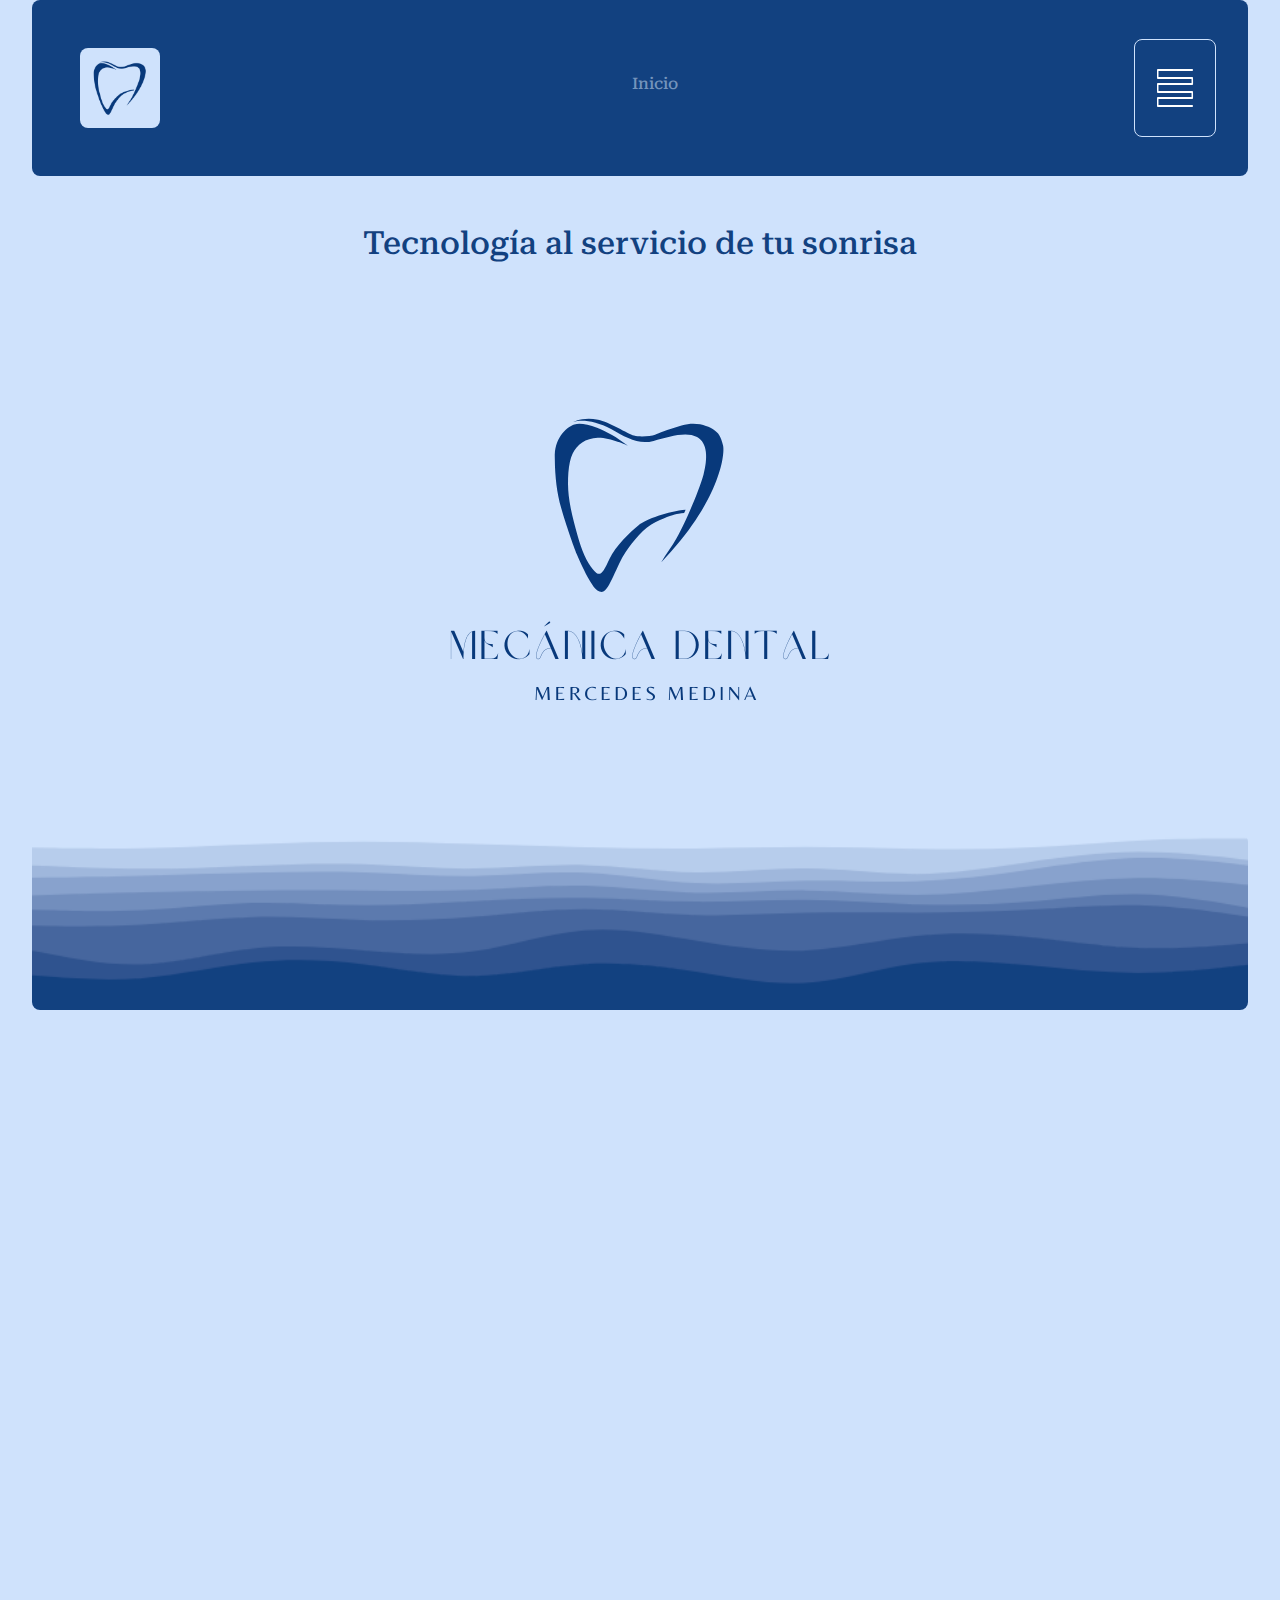
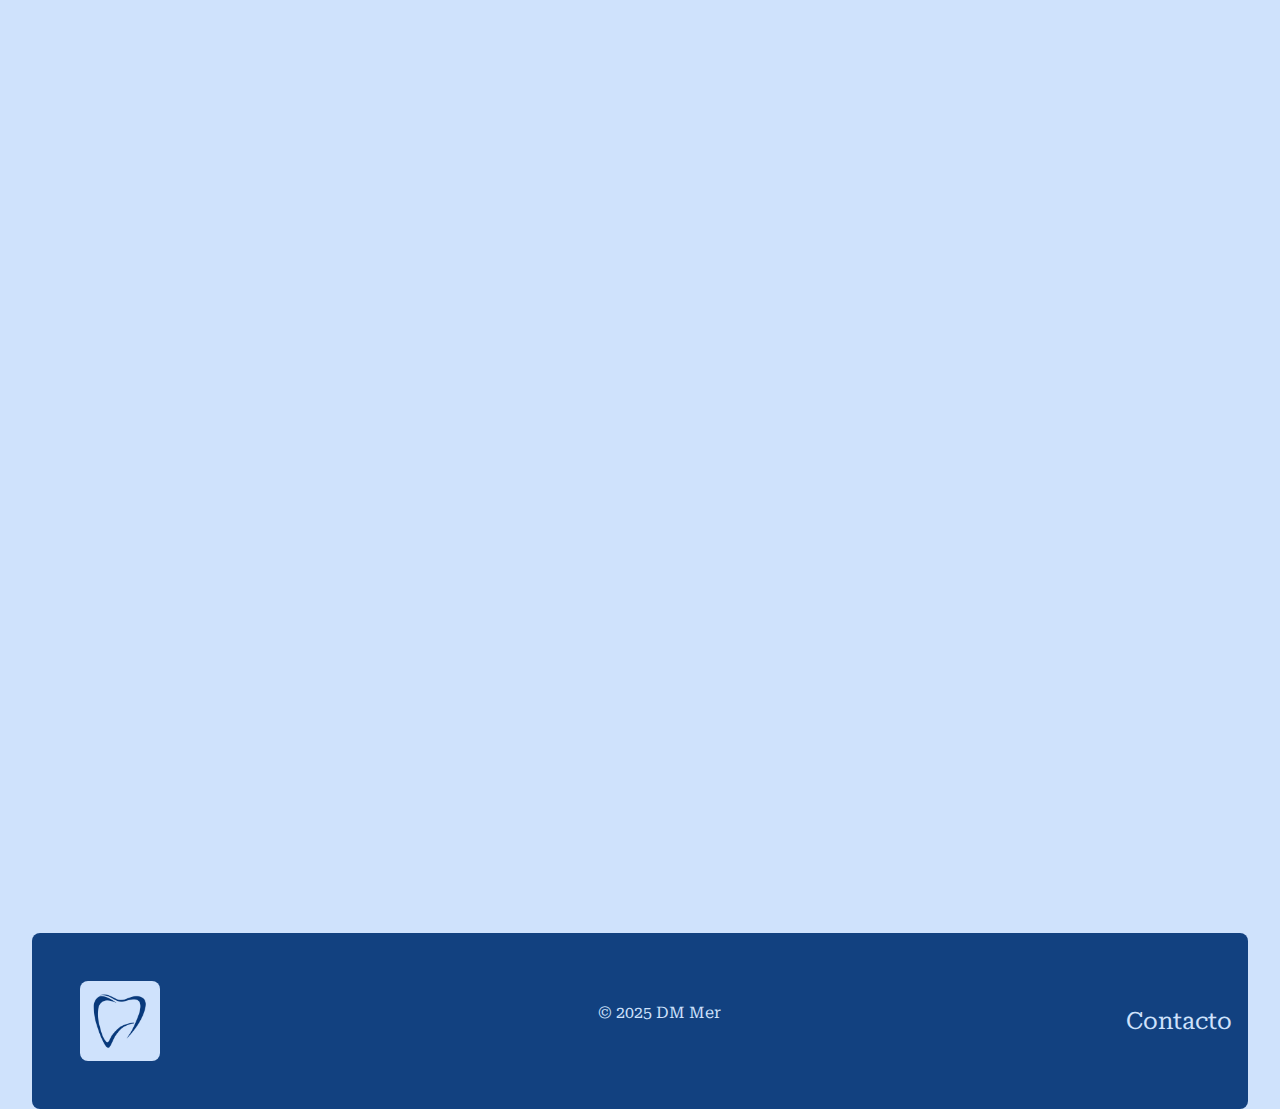
<file: index.html>
<!DOCTYPE html>
<html lang="en">
<head>
    <meta charset="UTF-8">
    <meta name="viewport" content="width=device-width, initial-scale=1.0">
    <!--AOS-->
    <link href="https://unpkg.com/aos@2.3.1/dist/aos.css" rel="stylesheet">
    <!--BOOTRSTRAP CSS-->
    <link href="https://cdn.jsdelivr.net/npm/bootstrap@5.3.3/dist/css/bootstrap.min.css" rel="stylesheet" integrity="sha384-QWTKZyjpPEjISv5WaRU9OFeRpok6YctnYmDr5pNlyT2bRjXh0JMhjY6hW+ALEwIH" crossorigin="anonymous">
    <!--CSS-->
    <link rel="stylesheet" href="./styles/styles.css">
    <title>MD Mercedes Medina</title>
</head>
<body>
    <header>
        <nav class="navbar">
            <figure class = "logo-container">
                <a href="./index.html">
                    <img src="./assets/iconos/logo.png" alt="logo" class="logo">
                </a>
            </figure>
            <h5>Inicio</h5>
            <div class="dropdown">
                <button class="btn-menu btn-secondary" type="button" data-bs-toggle="dropdown" aria-expanded="false">
                    <img class="menu-icon" src="./assets/iconos/icono-menu.png" alt="menu">
                </button>
                <ul class="dropdown-menu">
                    <li><a class="dropdown-item" href="./index.html">Inicio</a></li>
                    <li><a class="dropdown-item" href="./pages/about.html">Sobre Mí</a></li>
                    <li><a class="dropdown-item" href="./pages/services.html">Servicios</a></li>
                    <li><a class="dropdown-item" href="./pages/gallery.html">Galeria</a></li>
                    <li><a class="dropdown-item" href="./pages/contact.html">Contacto</a></li>
                </ul>
            </div>
        </nav>

    </header>
    <main class="main-container">
        <h1 class="main-title">Tecnología al servicio de tu sonrisa</h1>
        <figure class="image-container">
        <img src="./assets/imagenes/Inicio/PresentImage.png" alt="imagenInicio" class="present-image">
        </figure>
        <figure class="divisor-container">
            <img src="./assets/imagenes/Inicio/stacked-waves-haikei.png" alt="divisor" class="divisor">
        </figure>
        <figure class="image-container2">
            <img src="./assets/imagenes/Inicio/tecnica-realizando-protesis.jpg" alt="" class ="image-torno" data-aos="fade-left" data-aos-duration="1000">
            <img src="./assets/imagenes/Inicio/protesis-intrusismo.jpg" alt="" class="image-articulador" data-aos="fade-right" data-aos-duration="1000">
        </figure>
        <section class="job-container" data-aos="fade-right" data-aos-duration = "1000">
            <article class="job-1"></article>
                <p data-aos = "fade-down-right" data-aos-duration = "2000">
                    Bienvenidos a Mecánica Dental MD – Innovación y Precisión,
                    en Mecánica Dental MD, nos especializamos en el diseño y fabricación de prótesis dentales de alta calidad, combinando tecnología avanzada con un trabajo artesanal preciso. Nuestro objetivo es proporcionar soluciones estéticas y funcionales que mejoren la calidad de vida de los pacientes, siempre en estrecha colaboración con odontólogos y especialistas.
                </p>
            </article>
            <article class="service-container" data-aos="fade-left" data-aos-duration="2000">
                <h2><a href="./pages/services.html">Nuestros servicios</a></h2>
                <ul>
                    <li>Prótesis completa</li>
                    <li>Prótesis parcial con retenedores</li>
                    <li>Prótesis parcial flexible</li>
                    <li>Placas de relajación</li>
                    <li>Protectores bucales</li>
                    <li>Placas de bruxismo</li>
                    <li>Puentes metálicos y acrílicos</li>
                </ul>
            </article>
            <article class="job-2"></article>
                <p data-aos="fade-up-right" data-aos-duration="2000">
                    Se utilizan  cerámicas, zirconio, resinas y otros materiales que garantizan biocompatibilidad y resistencia.
                    
                    Compromiso con la excelencia
                    
                    En Mecánica Dental MD, cada trabajo es tratado con el máximo cuidado y atención al detalle. Proporcionamos  a los pacientes restauraciones que se integran de manera armónica y funcional a su sonrisa.
                    
                    Contáctanos hoy mismo para conocer más sobre nuestros servicios y cómo podemos ayudar a ofrecer lo mejor a los pacientes.</p>
            </article>
        </section>
    </main>
    <footer class="footer-container">
        <figure class = "logo-container">
            <a href="./index.html">
                <img src="./assets/iconos/logo.png" alt="logo" class="logo">
            </a>
        </figure>
            <p>© 2025 DM Mer</p>
            <a href="./pages/contact.html">Contacto</a>
    </footer>
    <!--BOOTSTRAP JS-->
    <script src="https://cdn.jsdelivr.net/npm/bootstrap@5.3.3/dist/js/bootstrap.bundle.min.js" integrity="sha384-YvpcrYf0tY3lHB60NNkmXc5s9fDVZLESaAA55NDzOxhy9GkcIdslK1eN7N6jIeHz" crossorigin="anonymous"></script>
    <!--AOS JS-->
    <script src="https://unpkg.com/aos@2.3.1/dist/aos.js"></script>
    <!--Iniciar AOS-->
    <script>
        AOS.init();
    </script>           
</body>
</html>
</file>
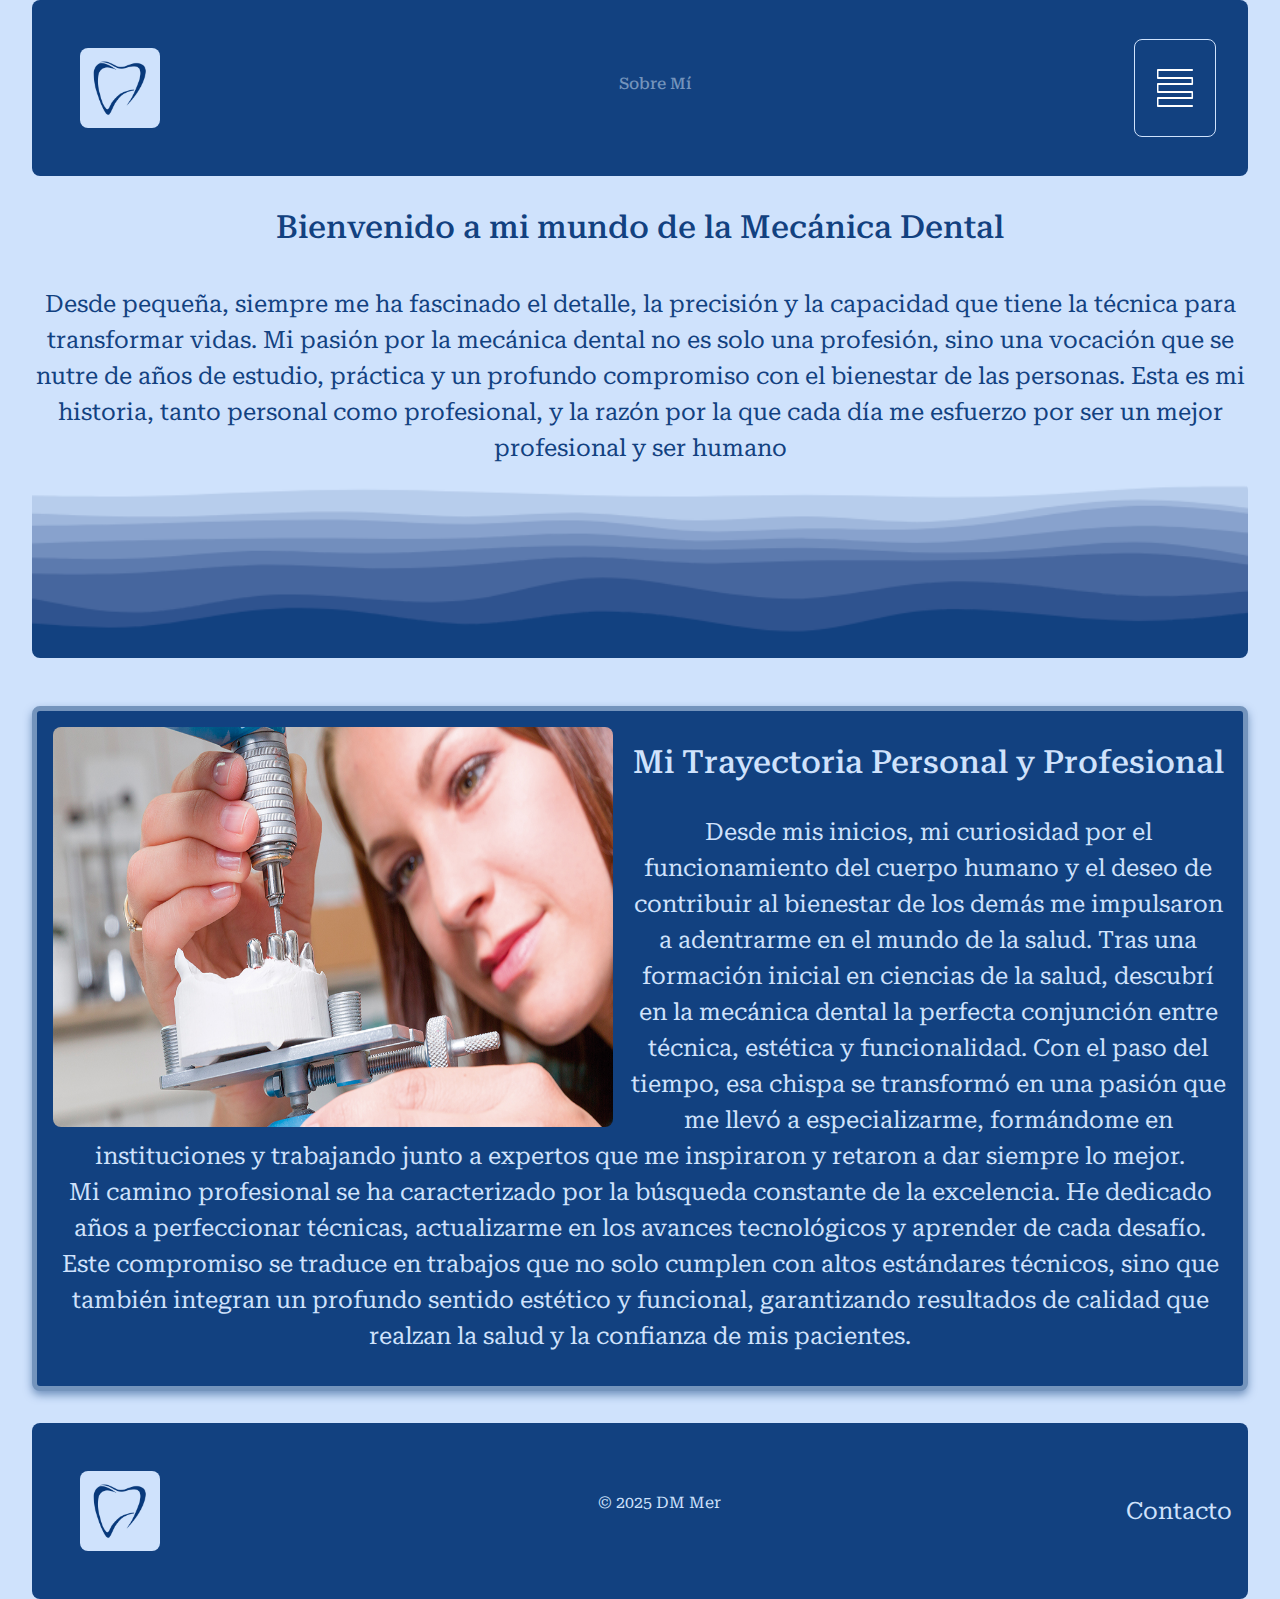
<file: pages/about.html>
<!DOCTYPE html>
<html lang="en">
<head>
    <meta charset="UTF-8">
    <meta name="viewport" content="width=device-width, initial-scale=1.0">
    <!--BOOTRSTRAP CSS-->
    <link href="https://cdn.jsdelivr.net/npm/bootstrap@5.3.3/dist/css/bootstrap.min.css" rel="stylesheet" integrity="sha384-QWTKZyjpPEjISv5WaRU9OFeRpok6YctnYmDr5pNlyT2bRjXh0JMhjY6hW+ALEwIH" crossorigin="anonymous">
    <!--CSS-->
    <link rel="stylesheet" href="../styles/styles.css">
    <title>MD Mercedes Medina</title>
</head>
<body>
    <header>
        <nav class="navbar">
            <figure class = "logo-container">
                <a href="../index.html">
                <img src="../assets/iconos/logo.png" alt="logo" class="logo">
                </a>
            </figure>
            <h5>Sobre Mí</h5>
            <div class="dropdown">
                <button class="btn-menu btn-secondary" type="button" data-bs-toggle="dropdown" aria-expanded="false">
                    <img class="menu-icon" src="../assets/iconos/icono-menu.png" alt="menu">
                </button>
                <ul class="dropdown-menu">
                    <li><a class="dropdown-item" href="../index.html">Inicio</a></li>
                    <li><a class="dropdown-item" href="../pages/about.html">Sobre Mí</a></li>
                    <li><a class="dropdown-item" href="../pages/services.html">Servicios</a></li>
                    <li><a class="dropdown-item" href="../pages/gallery.html">Galeria</a></li>
                    <li><a class="dropdown-item" href="../pages/contact.html">Contacto</a></li>
                </ul>
            </div>
        </nav>
    </header>
    <main class="main-aboutm-container">
        <h2>Bienvenido a mi mundo de la Mecánica Dental</h2>
        <p>Desde pequeña, siempre me ha fascinado el detalle, la precisión y la capacidad que tiene la técnica para transformar vidas. Mi pasión por la mecánica dental no es solo una profesión, sino una vocación que se nutre de años de estudio, práctica y un profundo compromiso con el bienestar de las personas. Esta es mi historia, tanto personal como profesional, y la razón por la que cada día me esfuerzo por ser un mejor profesional y ser humano</p>
        <figure class="divisor-container">
            <img src="../assets/imagenes/Inicio/stacked-waves-haikei.png" alt="divisor" class="divisor">
        </figure>
        <section class="aboutme-container">
            <article class="artcle-1">
                <figure>
                    <img src="/assets/imagenes/Inicio/tecnica-dental-trabajando-con-el-torno.jpg" alt="" class="img-ame">
                </figure>
                <h3>Mi Trayectoria Personal y Profesional</h3>
                <p>Desde mis inicios, mi curiosidad por el funcionamiento del cuerpo humano y el deseo de contribuir al bienestar de los demás me impulsaron a adentrarme en el mundo de la salud. Tras una formación inicial en ciencias de la salud, descubrí en la mecánica dental la perfecta conjunción entre técnica, estética y funcionalidad. Con el paso del tiempo, esa chispa se transformó en una pasión que me llevó a especializarme, formándome en instituciones y trabajando junto a expertos que me inspiraron y retaron a dar siempre lo mejor.<br>

                    Mi camino profesional se ha caracterizado por la búsqueda constante de la excelencia. He dedicado años a perfeccionar técnicas, actualizarme en los avances tecnológicos y aprender de cada desafío. Este compromiso se traduce en trabajos que no solo cumplen con altos estándares técnicos, sino que también integran un profundo sentido estético y funcional, garantizando resultados de calidad que realzan la salud y la confianza de mis pacientes.</p>
            </article>
        </section>
    </main>
    <footer class="footer-container col-12">
        <figure class = "logo-container">
            <a href="../index.html">
                <img src="../assets/iconos/logo.png" alt="logo" class="logo">
            </a>
        </figure>
            <p>© 2025 DM Mer</p>
            <a href="../pages/contact.html">Contacto</a>
    </footer>
    <!--BOOTSTRAP JS-->
    <script src="https://cdn.jsdelivr.net/npm/bootstrap@5.3.3/dist/js/bootstrap.bundle.min.js" integrity="sha384-YvpcrYf0tY3lHB60NNkmXc5s9fDVZLESaAA55NDzOxhy9GkcIdslK1eN7N6jIeHz" crossorigin="anonymous"></script>
</body>
</html>
</file>
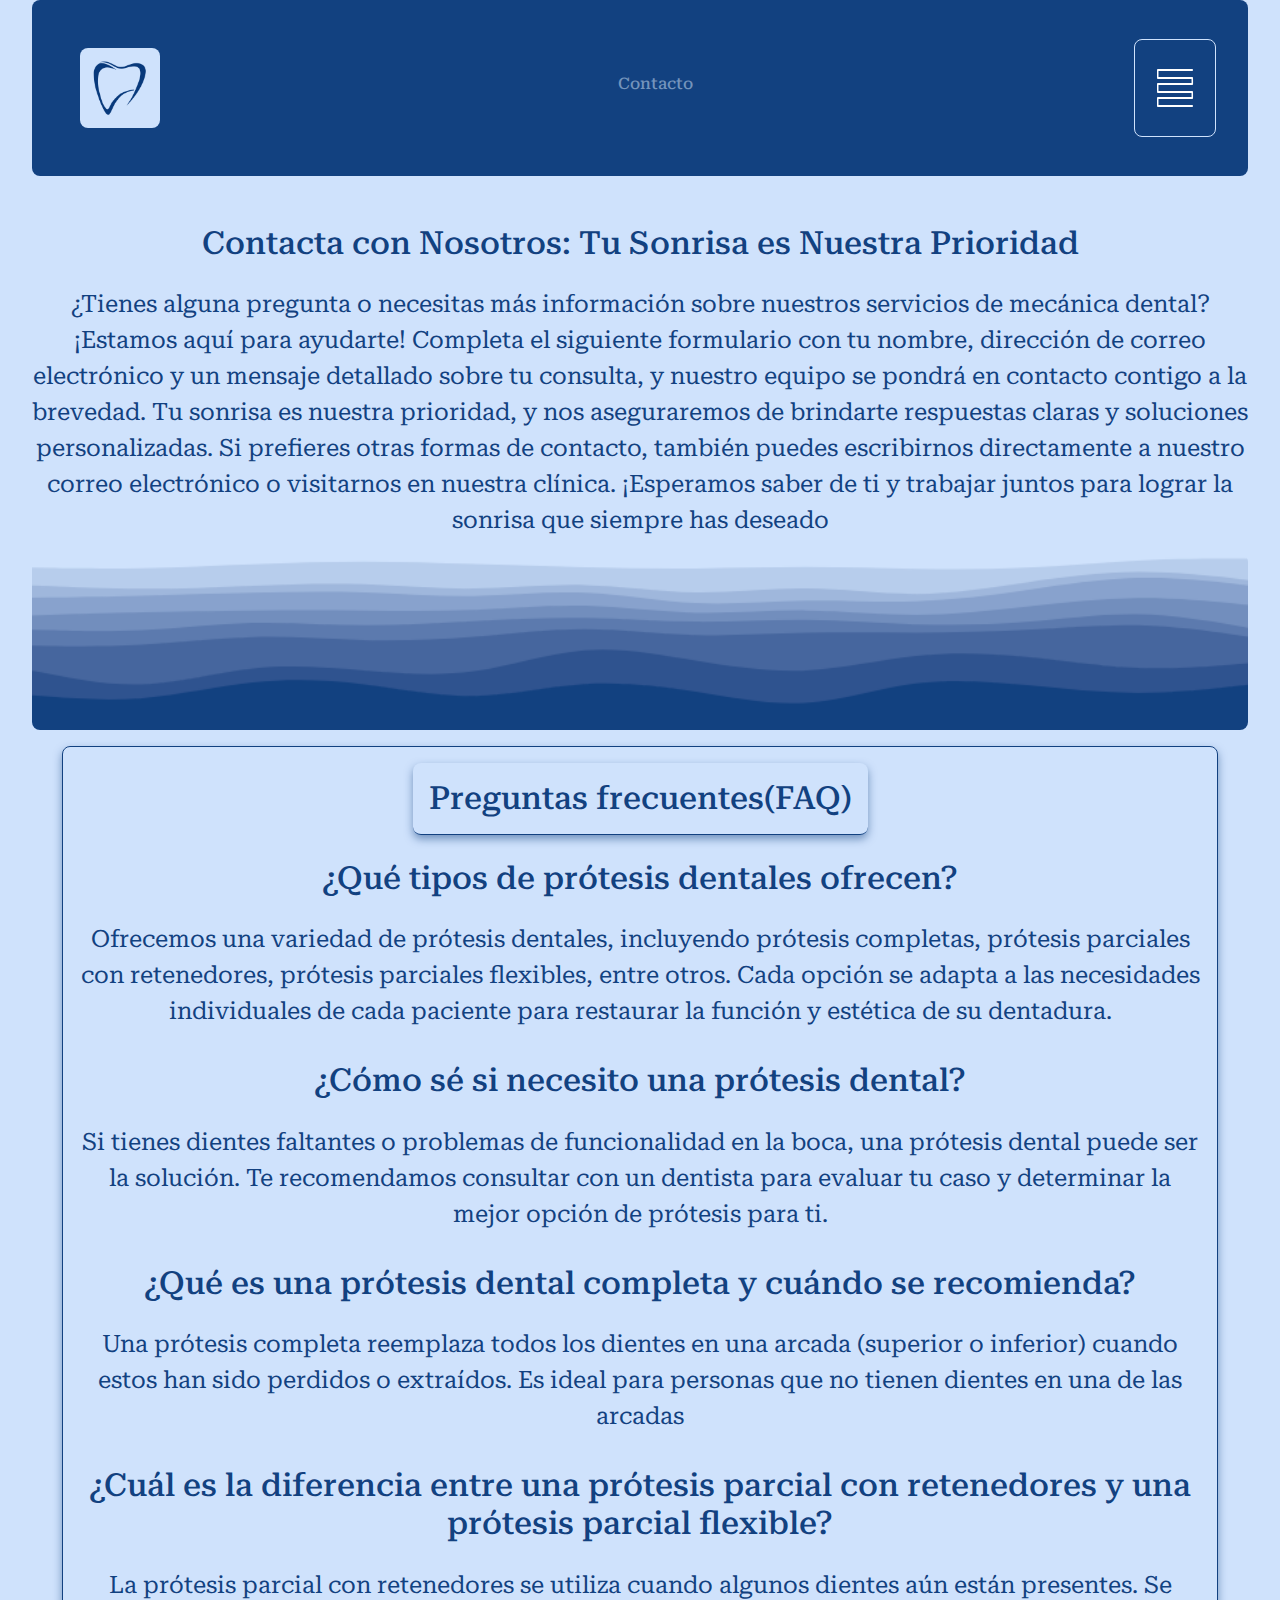
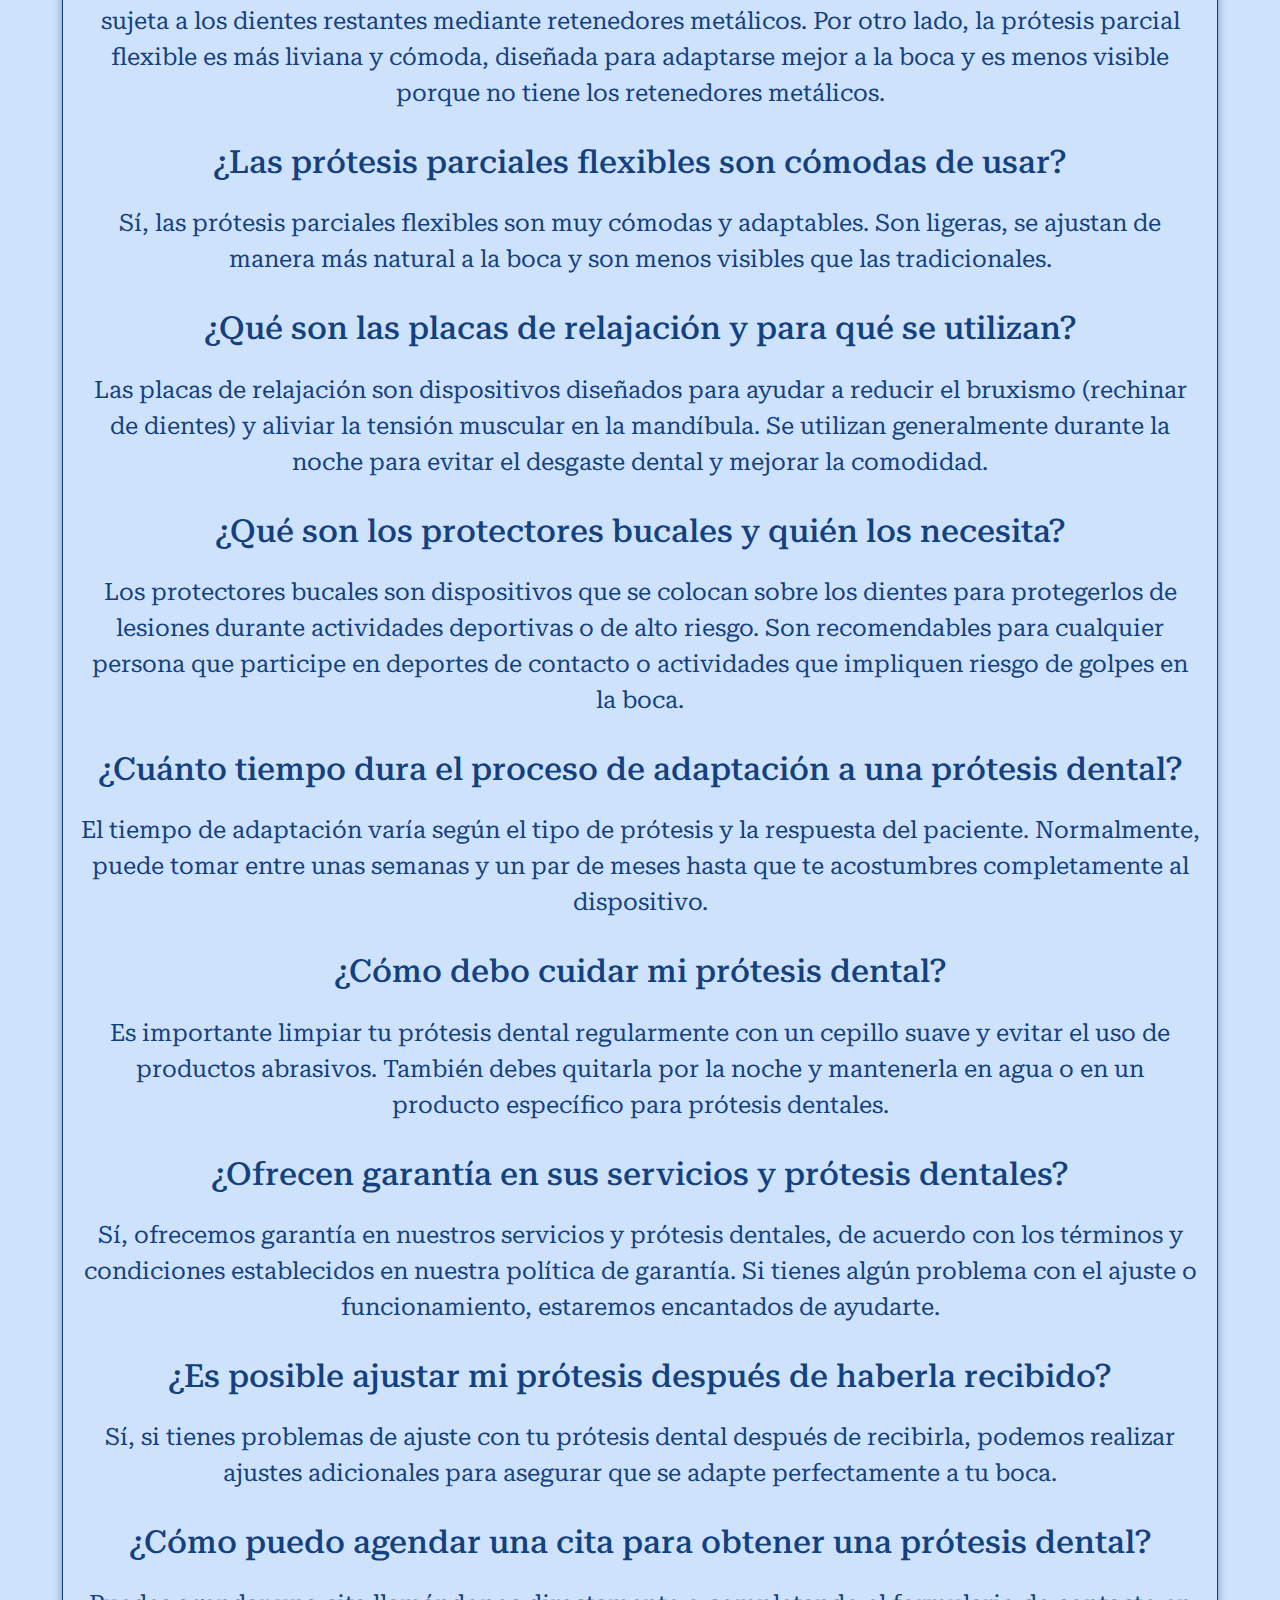
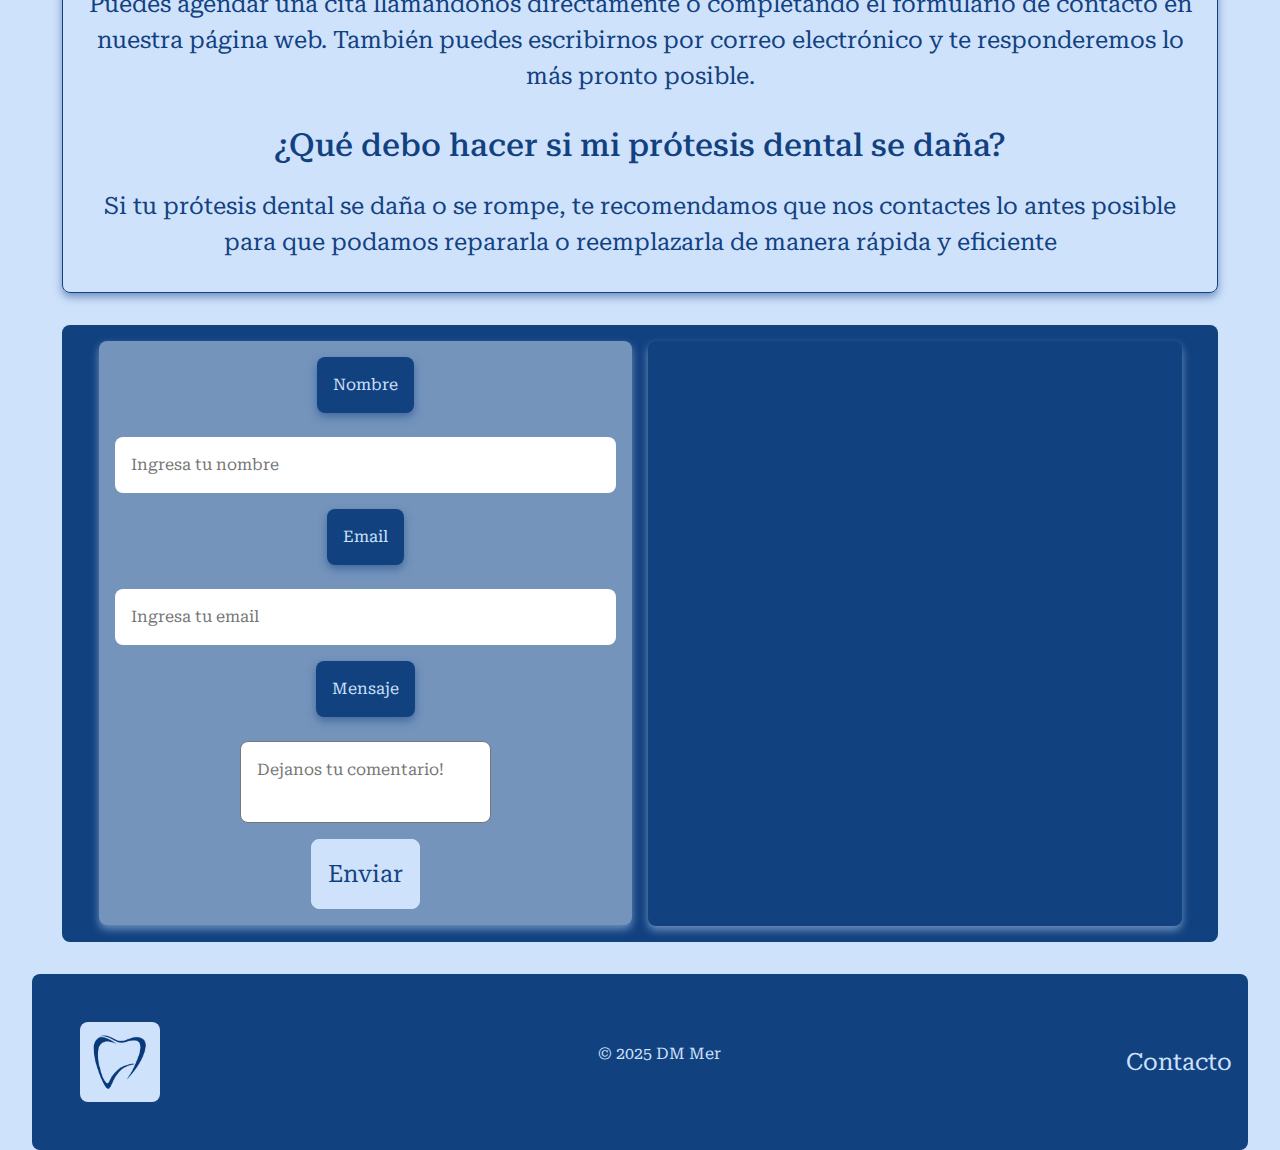
<file: pages/contact.html>
<!DOCTYPE html>
<html lang="en">
<head>
    <meta charset="UTF-8">
    <meta name="viewport" content="width=device-width, initial-scale=1.0">
    <!--BOOTRSTRAP CSS-->
    <link href="https://cdn.jsdelivr.net/npm/bootstrap@5.3.3/dist/css/bootstrap.min.css" rel="stylesheet" integrity="sha384-QWTKZyjpPEjISv5WaRU9OFeRpok6YctnYmDr5pNlyT2bRjXh0JMhjY6hW+ALEwIH" crossorigin="anonymous">
    <!--CSS-->
    <link rel="stylesheet" href="../styles/styles.css">
    <title>MD Mercedes Medina</title>
</head>
<body>
    <header>
        <nav class="navbar">
            <figure class = "logo-container">
                <a href="../index.html">
                <img src="../assets/iconos/logo.png" alt="logo" class="logo">
                </a>
            </figure>
            <h5>Contacto</h5>
            <div class="dropdown">
                <button class="btn-menu btn-secondary" type="button" data-bs-toggle="dropdown" aria-expanded="false">
                    <img class="menu-icon" src="../assets/iconos/icono-menu.png" alt="menu">
                </button>

                <ul class="dropdown-menu">
                    <li><a class="dropdown-item" href="../index.html">Inicio</a></li>
                    <li><a class="dropdown-item" href="../pages/about.html">Sobre Mí</a></li>
                    <li><a class="dropdown-item" href="../pages/services.html">Servicios</a></li>
                    <li><a class="dropdown-item" href="../pages/gallery.html">Galeria</a></li>
                    <li><a class="dropdown-item" href="../pages/contact.html">Contacto</a></li>
                </ul>
            </div>
        </nav>
    </header>
    <main class = "main-contact-container ">
        <h2>Contacta con Nosotros: Tu Sonrisa es Nuestra Prioridad</h2>
        <p>¿Tienes alguna pregunta o necesitas más información sobre nuestros servicios de mecánica dental? ¡Estamos aquí para ayudarte! Completa el siguiente formulario con tu nombre, dirección de correo electrónico y un mensaje detallado sobre tu consulta, y nuestro equipo se pondrá en contacto contigo a la brevedad. Tu sonrisa es nuestra prioridad, y nos aseguraremos de brindarte respuestas claras y soluciones personalizadas. Si prefieres otras formas de contacto, también puedes escribirnos directamente a nuestro correo electrónico o visitarnos en nuestra clínica. ¡Esperamos saber de ti y trabajar juntos para lograr la sonrisa que siempre has deseado</p>

        <figure class="divisor-container">
            <img src="../assets/imagenes/Inicio/stacked-waves-haikei.png" alt="divisor" class="divisor">
        </figure>
        <section class="faq">
            <h3 class="faq-title">Preguntas frecuentes(FAQ)</h3>
            <h3>¿Qué tipos de prótesis dentales ofrecen?</h3>
            <p>
                Ofrecemos una variedad de prótesis dentales, incluyendo prótesis completas, prótesis parciales con retenedores, prótesis parciales flexibles, entre otros. Cada opción se adapta a las necesidades individuales de cada paciente para restaurar la función y estética de su dentadura.
            </p>
            <h3>¿Cómo sé si necesito una prótesis dental?</h3>
            <p>
                Si tienes dientes faltantes o problemas de funcionalidad en la boca, una prótesis dental puede ser la solución. Te recomendamos consultar con un dentista para evaluar tu caso y determinar la mejor opción de prótesis para ti.
            </p>
            <h3>¿Qué es una prótesis dental completa y cuándo se recomienda?</h3>
            <p>
                Una prótesis completa reemplaza todos los dientes en una arcada (superior o inferior) cuando estos han sido perdidos o extraídos. Es ideal para personas que no tienen dientes en una de las arcadas
            </p>
            <h3>¿Cuál es la diferencia entre una prótesis parcial con retenedores y una prótesis parcial flexible?</h3>
            <p>
                La prótesis parcial con retenedores se utiliza cuando algunos dientes aún están presentes. Se sujeta a los dientes restantes mediante retenedores metálicos. Por otro lado, la prótesis parcial flexible es más liviana y cómoda, diseñada para adaptarse mejor a la boca y es menos visible porque no tiene los retenedores metálicos.
            </p>
            <h3>¿Las prótesis parciales flexibles son cómodas de usar?</h3>
            <p>
                Sí, las prótesis parciales flexibles son muy cómodas y adaptables. Son ligeras, se ajustan de manera más natural a la boca y son menos visibles que las tradicionales.
            </p>
            <h3>¿Qué son las placas de relajación y para qué se utilizan?</h3>
            <p>
                Las placas de relajación son dispositivos diseñados para ayudar a reducir el bruxismo (rechinar de dientes) y aliviar la tensión muscular en la mandíbula. Se utilizan generalmente durante la noche para evitar el desgaste dental y mejorar la comodidad.
            </p>
            <h3>¿Qué son los protectores bucales y quién los necesita?</h3>
            <p>
                Los protectores bucales son dispositivos que se colocan sobre los dientes para protegerlos de lesiones durante actividades deportivas o de alto riesgo. Son recomendables para cualquier persona que participe en deportes de contacto o actividades que impliquen riesgo de golpes en la boca.
            </p>
            <h3>¿Cuánto tiempo dura el proceso de adaptación a una prótesis dental?</h3>
            <p>
                El tiempo de adaptación varía según el tipo de prótesis y la respuesta del paciente. Normalmente, puede tomar entre unas semanas y un par de meses hasta que te acostumbres completamente al dispositivo.
            </p>
            <h3>¿Cómo debo cuidar mi prótesis dental?</h3>
            <p>
                Es importante limpiar tu prótesis dental regularmente con un cepillo suave y evitar el uso de productos abrasivos. También debes quitarla por la noche y mantenerla en agua o en un producto específico para prótesis dentales.
            </p>
            <h3>¿Ofrecen garantía en sus servicios y prótesis dentales?</h3>
            <p>
                Sí, ofrecemos garantía en nuestros servicios y prótesis dentales, de acuerdo con los términos y condiciones establecidos en nuestra política de garantía. Si tienes algún problema con el ajuste o funcionamiento, estaremos encantados de ayudarte.
            </p>
            <h3>¿Es posible ajustar mi prótesis después de haberla recibido?</h3>
            <p>
                Sí, si tienes problemas de ajuste con tu prótesis dental después de recibirla, podemos realizar ajustes adicionales para asegurar que se adapte perfectamente a tu boca.
            </p>
            <h3>¿Cómo puedo agendar una cita para obtener una prótesis dental?</h3>
            <p>
                Puedes agendar una cita llamándonos directamente o completando el formulario de contacto en nuestra página web. También puedes escribirnos por correo electrónico y te responderemos lo más pronto posible.
            </p>
            <h3>¿Qué debo hacer si mi prótesis dental se daña?</h3>
            <p>
                Si tu prótesis dental se daña o se rompe, te recomendamos que nos contactes lo antes posible para que podamos repararla o reemplazarla de manera rápida y eficiente
            </p>
        </section>
        <!--Formulario css nativo-->
        <div class="contact-container">
            <form action="./submit" method="" class="formulario-contacto">
                <label for="name">Nombre</label>
                <input type="text" id="name" name="name" placeholder="Ingresa tu nombre">
                <label for="email">Email</label>
                <input type="email" id="email" name="email" placeholder="Ingresa tu email">
                <label for="message">Mensaje</label>
                <textarea id="message" name="message" placeholder="Dejanos tu comentario!"></textarea>
                <button type="submit">Enviar</button>
            </form>
            <iframe src="https://www.google.com/maps/embed?pb=!1m18!1m12!1m3!1d3560.4104635005774!2d-65.22786462477872!3d-26.82689407669848!2m3!1f0!2f0!3f0!3m2!1i1024!2i768!4f13.1!3m3!1m2!1s0x94225c6814e95215%3A0x760ef294bd4eb2b6!2sAv.%20Mate%20de%20Luna%201834%2C%20T4000%20San%20Miguel%20de%20Tucum%C3%A1n%2C%20Tucum%C3%A1n%2C%20Argentina!5e0!3m2!1ses!2scl!4v1742779472508!5m2!1ses!2scl" width="600" height="450" style="border:0;" allowfullscreen="" loading="lazy" referrerpolicy="no-referrer-when-downgrade"></iframe>
        </div>

    </main>
    <footer class="footer-container">
        <figure class = "logo-container">
            <a href="../index.html">
                <img src="../assets/iconos/logo.png" alt="logo" class="logo">
            </a>
        </figure>
            <p>© 2025 DM Mer</p>
            <a href="../pages/contact.html">Contacto</a>
    </footer>
    <!--BOOTSTRAP JS-->
    <script src="https://cdn.jsdelivr.net/npm/bootstrap@5.3.3/dist/js/bootstrap.bundle.min.js" integrity="sha384-YvpcrYf0tY3lHB60NNkmXc5s9fDVZLESaAA55NDzOxhy9GkcIdslK1eN7N6jIeHz" crossorigin="anonymous"></script>
</body>
</html>
</file>
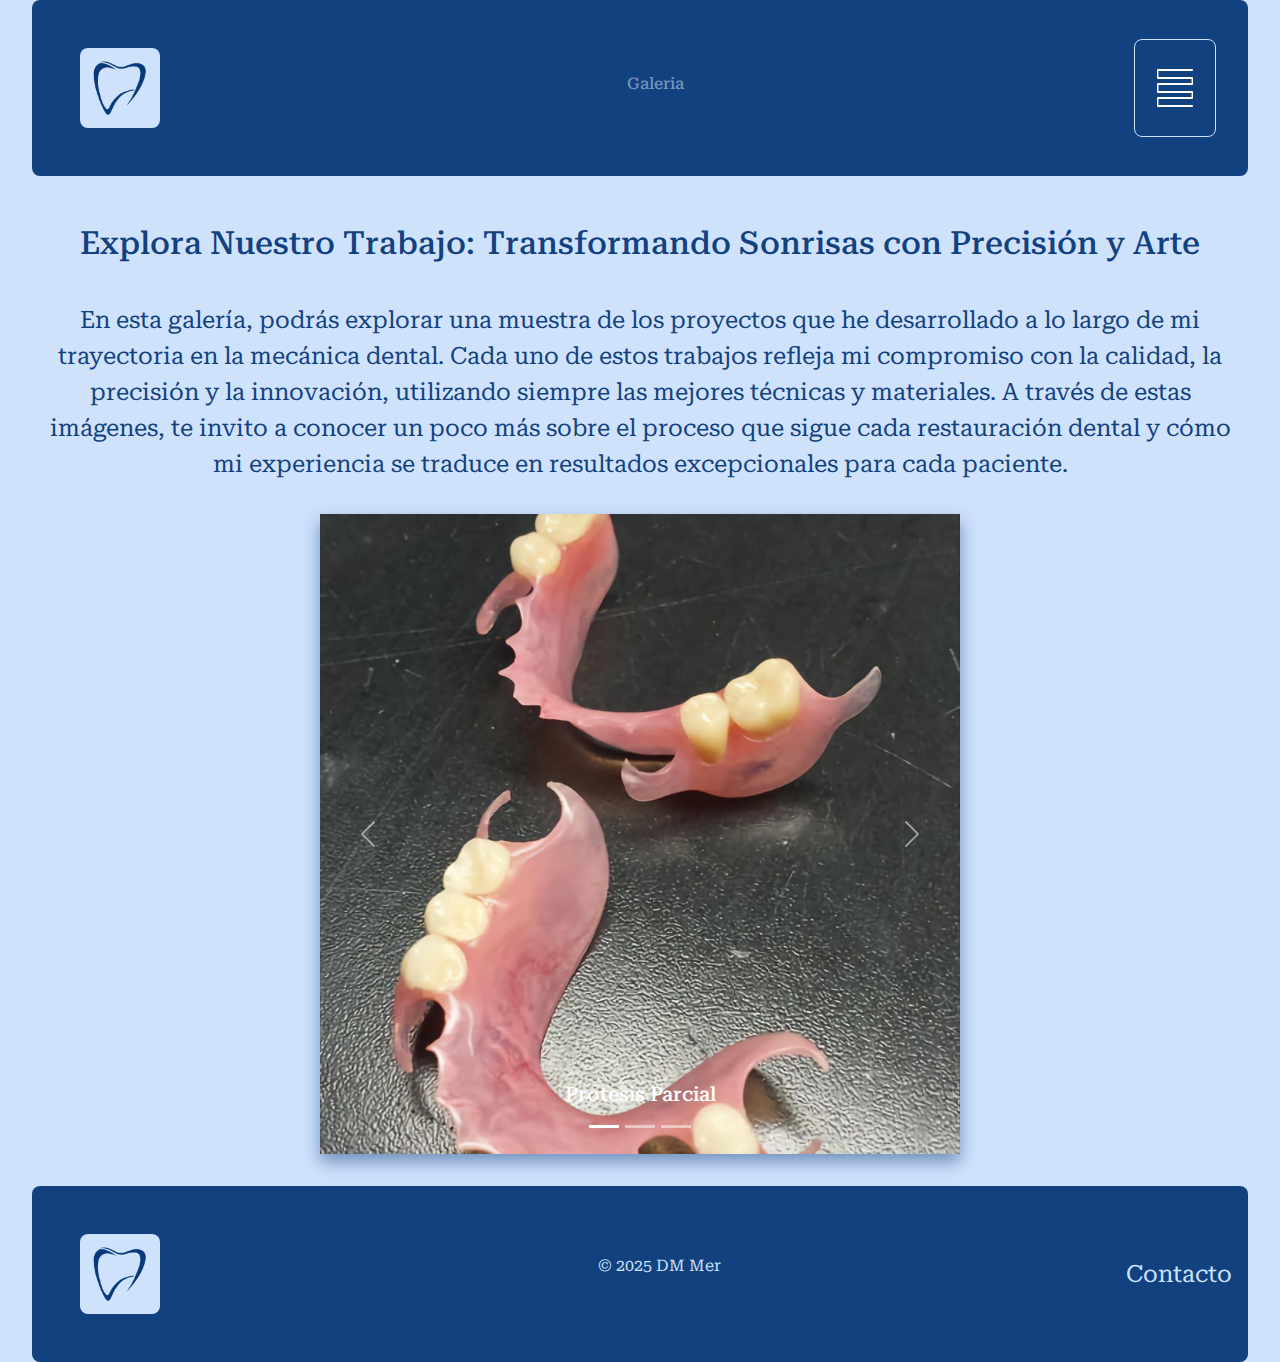
<file: pages/gallery.html>
<!DOCTYPE html>
<html lang="en">
<head>
    <meta charset="UTF-8">
    <meta name="viewport" content="width=device-width, initial-scale=1.0">
    <!--BOOTRSTRAP CSS-->
    <link href="https://cdn.jsdelivr.net/npm/bootstrap@5.3.3/dist/css/bootstrap.min.css" rel="stylesheet" integrity="sha384-QWTKZyjpPEjISv5WaRU9OFeRpok6YctnYmDr5pNlyT2bRjXh0JMhjY6hW+ALEwIH" crossorigin="anonymous">
    <!--CSS-->
    <link rel="stylesheet" href="../styles/styles.css">
    <title>MD Mercedes Medina</title>
</head>
<body>
    <header>
        <nav class="navbar">
            <figure class = "logo-container">
                <a href="../index.html">
                <img src="../assets/iconos/logo.png" alt="logo" class="logo">
                </a>
            </figure>
            <h5>Galeria</h5>
            <div class="dropdown">
                <button class="btn-menu btn-secondary" type="button" data-bs-toggle="dropdown" aria-expanded="false">
                    <img class="menu-icon" src="../assets/iconos/icono-menu.png" alt="menu">
                </button>

                <ul class="dropdown-menu">
                    <li><a class="dropdown-item" href="../index.html">Inicio</a></li>
                    <li><a class="dropdown-item" href="../pages/about.html">Sobre Mí</a></li>
                    <li><a class="dropdown-item" href="../pages/services.html">Servicios</a></li>
                    <li><a class="dropdown-item" href="../pages/gallery.html">Galeria</a></li>
                    <li><a class="dropdown-item" href="../pages/contact.html">Contacto</a></li>
                </ul>
            </div>
        </nav>
    </header>
    <main class="main-gallery-container">
        <h2>Explora Nuestro Trabajo: Transformando Sonrisas con Precisión y Arte</h2>
            <p class="parrafo-galeria">En esta galería, podrás explorar una muestra de los proyectos que he desarrollado a lo largo de mi trayectoria en la mecánica dental. Cada uno de estos trabajos refleja mi compromiso con la calidad, la precisión y la innovación, utilizando siempre las mejores técnicas y materiales. A través de estas imágenes, te invito a conocer un poco más sobre el proceso que sigue cada restauración dental y cómo mi experiencia se traduce en resultados excepcionales para cada paciente.</p>
            <div id="carouselExampleCaptions" class="carousel slide carousel-container" data-bs-ride="carousel">
                <div class="carousel-indicators">
                <button type="button" data-bs-target="#carouselExampleCaptions" data-bs-slide-to="0" class="active" aria-current="true" aria-label="Slide 1"></button>
                <button type="button" data-bs-target="#carouselExampleCaptions" data-bs-slide-to="1" aria-label="Slide 2"></button>
                <button type="button" data-bs-target="#carouselExampleCaptions" data-bs-slide-to="2" aria-label="Slide 3"></button>
                </div>
                <div class="carousel-inner ">
                <div class="carousel-item active">
                    <img src="../assets/imagenes/Galeria/2protesis.jpg" class="d-block img-galeria" alt="...">
                    <div class="carousel-caption d-none d-md-block">
                    <h5>Protesis Parcial</h5>
                    </div>
                </div>
                <div class="carousel-item">
                    <img src="../assets/imagenes/Galeria/grillz.jpg" class="d-block img-galeria" alt="...">
                    <div class="carousel-caption d-none d-md-block">
                    <h5>Grillz</h5>
                    </div>
                </div>
                <div class="carousel-item">
                    <img src="../assets/imagenes/Galeria/coronaMetalica.jpg" class="d-block img-galeria" alt="...">
                    <div class="carousel-caption d-none d-md-block">
                    <h5>Corona Metalica</h5>
                    </div>
                </div>
                </div>
                <button class="carousel-control-prev" type="button" data-bs-target="#carouselExampleCaptions" data-bs-slide="prev">
                <span class="carousel-control-prev-icon" aria-hidden="true"></span>
                <span class="visually-hidden">Previous</span>
                </button>
                <button class="carousel-control-next" type="button" data-bs-target="#carouselExampleCaptions" data-bs-slide="next">
                <span class="carousel-control-next-icon" aria-hidden="true"></span>
                <span class="visually-hidden">Next</span>
                </button>
            </div>
    </main>
    <footer class="footer-container col-12">
        <figure class = "logo-container">
            <a href="../index.html">
                <img src="../assets/iconos/logo.png" alt="logo" class="logo">
            </a>
        </figure>
            <p>© 2025 DM Mer</p>
            <a href="../pages/contact.html">Contacto</a>
    </footer>
    <!--BOOTSTRAP JS-->
    <script src="https://cdn.jsdelivr.net/npm/bootstrap@5.3.3/dist/js/bootstrap.bundle.min.js" integrity="sha384-YvpcrYf0tY3lHB60NNkmXc5s9fDVZLESaAA55NDzOxhy9GkcIdslK1eN7N6jIeHz" crossorigin="anonymous"></script>
</body>
</html>
</file>
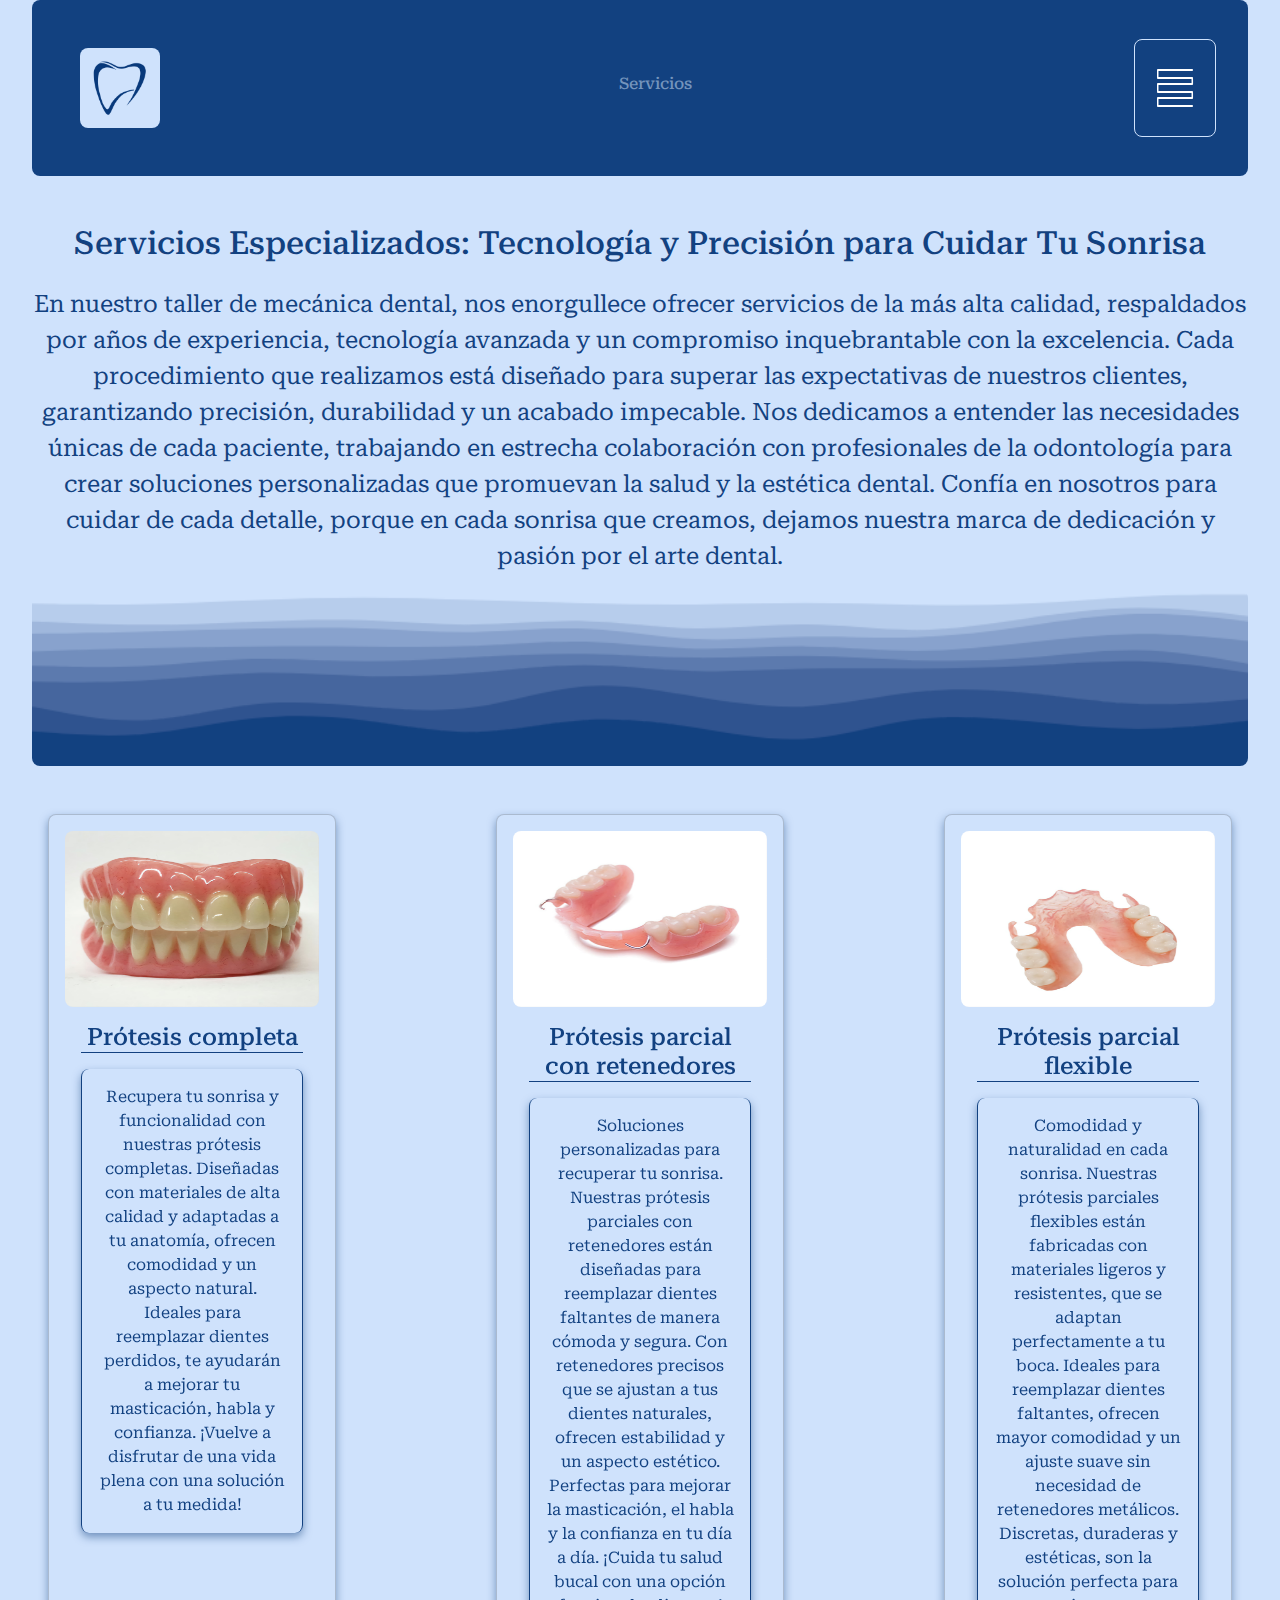
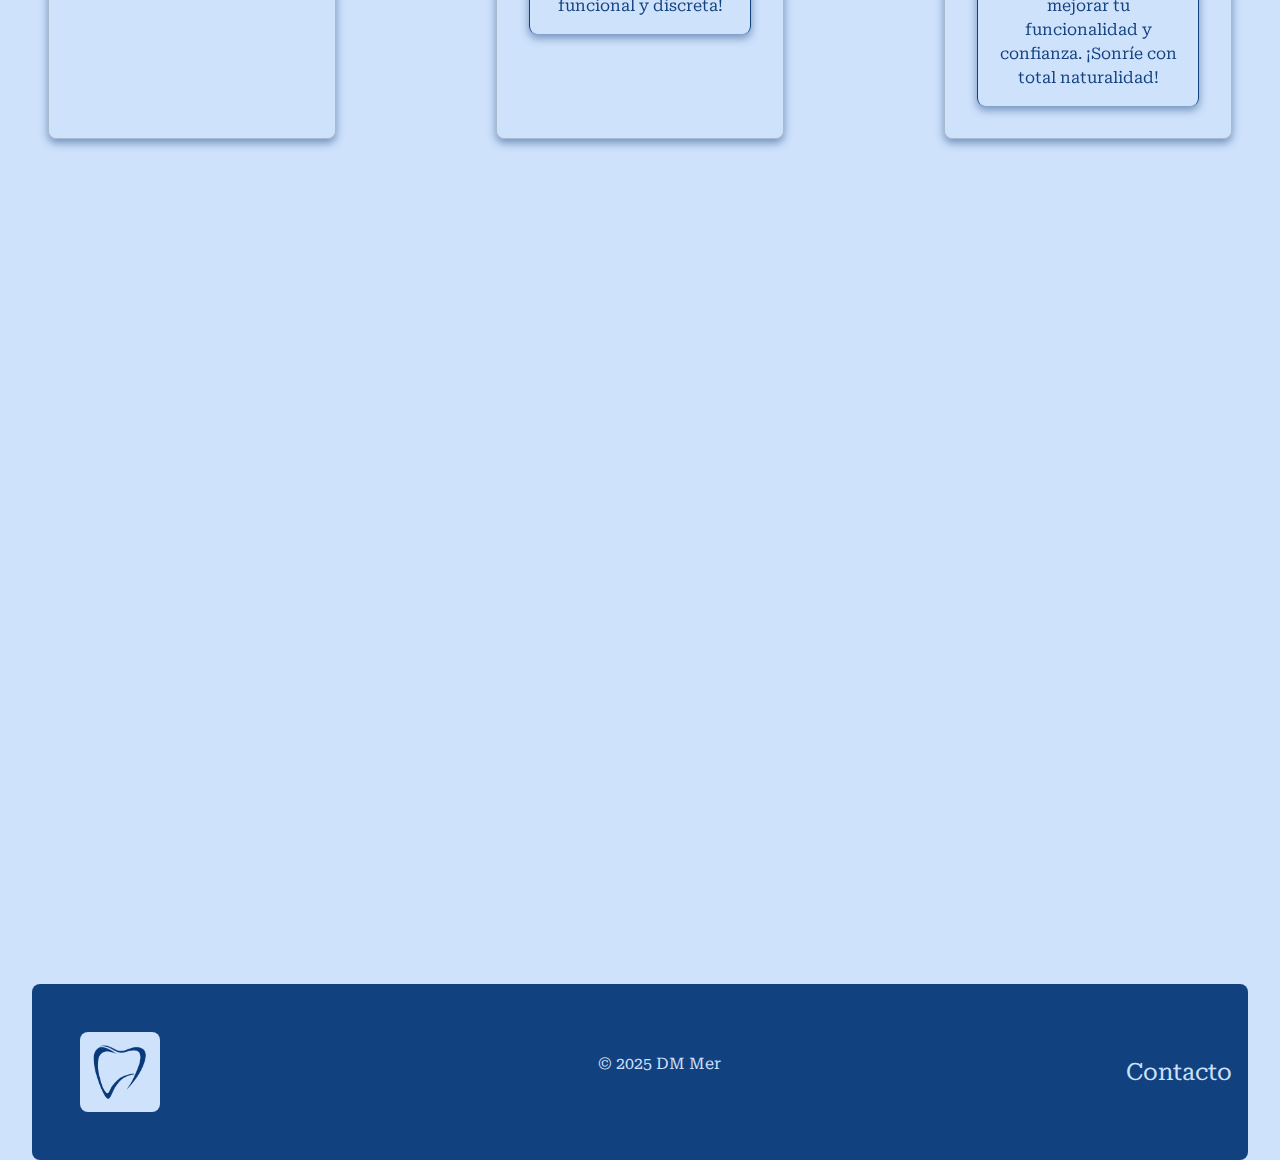
<file: pages/services.html>
<!DOCTYPE html>
<html lang="en">
<head>
    <meta charset="UTF-8">
    <meta name="viewport" content="width=device-width, initial-scale=1.0">
    <!--AOS-->
    <link href="https://unpkg.com/aos@2.3.1/dist/aos.css" rel="stylesheet">
    <!--BOOTRSTRAP CSS-->
    <link href="https://cdn.jsdelivr.net/npm/bootstrap@5.3.3/dist/css/bootstrap.min.css" rel="stylesheet" integrity="sha384-QWTKZyjpPEjISv5WaRU9OFeRpok6YctnYmDr5pNlyT2bRjXh0JMhjY6hW+ALEwIH" crossorigin="anonymous">
    <!--CSS-->
    <link rel="stylesheet" href="../styles/styles.css">
    <title>MD Mercedes Medina</title>
</head>
<body>
    <header>
        <nav class="navbar">
            <figure class = "logo-container">
                <a href="../index.html">
                <img src="../assets/iconos/logo.png" alt="logo" class="logo">
                </a>
            </figure>
            <h5>Servicios</h5>
            <div class="dropdown">
                <button class="btn-menu btn-secondary" type="button" data-bs-toggle="dropdown" aria-expanded="false">
                    <img class="menu-icon" src="../assets/iconos/icono-menu.png" alt="menu">
                </button>

                <ul class="dropdown-menu">
                    <li><a class="dropdown-item" href="../index.html">Inicio</a></li>
                    <li><a class="dropdown-item" href="../pages/about.html">Sobre Mí</a></li>
                    <li><a class="dropdown-item" href="../pages/services.html">Servicios</a></li>
                    <li><a class="dropdown-item" href="../pages/gallery.html">Galeria</a></li>
                    <li><a class="dropdown-item" href="../pages/contact.html">Contacto</a></li>
                </ul>
            </div>
        </nav>
    </header>
    <main class = "main-services-container">
        <h2>Servicios Especializados: Tecnología y Precisión para Cuidar Tu Sonrisa</h2>
        <p class="parrafo-fachero">En nuestro taller de mecánica dental, nos enorgullece ofrecer servicios de la más alta calidad, respaldados por años de experiencia, tecnología avanzada y un compromiso inquebrantable con la excelencia. Cada procedimiento que realizamos está diseñado para superar las expectativas de nuestros clientes, garantizando precisión, durabilidad y un acabado impecable. Nos dedicamos a entender las necesidades únicas de cada paciente, trabajando en estrecha colaboración con profesionales de la odontología para crear soluciones personalizadas que promuevan la salud y la estética dental. Confía en nosotros para cuidar de cada detalle, porque en cada sonrisa que creamos, dejamos nuestra marca de dedicación y pasión por el arte dental.</p>
        <figure class="divisor-container">
            <img src="../assets/imagenes/Inicio/stacked-waves-haikei.png" alt="divisor" class="divisor">
        </figure>
        
        <section class = "cards-container">
            <div class="card" style="width: 18rem;" data-aos = "fade-down-right" data-aos-duration = "3000">
                <img src="../assets/imagenes/Servicios/protesisCompleta.jpg" class="card-img" alt="...">
                <div class="card-body">
                    <h5 class="card-title">Prótesis completa</h5>
                    <p class="card-text">Recupera tu sonrisa y funcionalidad con nuestras prótesis completas. Diseñadas con materiales de alta calidad y adaptadas a tu anatomía, ofrecen comodidad y un aspecto natural. Ideales para reemplazar dientes perdidos, te ayudarán a mejorar tu masticación, habla y confianza. ¡Vuelve a disfrutar de una vida plena con una solución a tu medida!</p>
                </div>
            </div>
            <div class="card" style="width: 18rem;" data-aos = "fade-down" data-aos-duration = "2000">
                <img src="../assets/imagenes/Servicios/protesisParcialRetenedores.jpg" class="card-img" alt="...">
                <div class="card-body">
                    <h5 class="card-title">Prótesis parcial con retenedores</h5>
                    <p class="card-text">Soluciones personalizadas para recuperar tu sonrisa. Nuestras prótesis parciales con retenedores están diseñadas para reemplazar dientes faltantes de manera cómoda y segura. Con retenedores precisos que se ajustan a tus dientes naturales, ofrecen estabilidad y un aspecto estético. Perfectas para mejorar la masticación, el habla y la confianza en tu día a día. ¡Cuida tu salud bucal con una opción funcional y discreta!</p>
                </div>
            </div>
            <div class="card" style="width: 18rem;" data-aos = "fade-down" data-aos-duration = "1000">
                <img src="../assets/imagenes/Servicios/protesisParcialFlexible.jpg" class="card-img" alt="...">
                <div class="card-body">
                    <h5 class="card-title">Prótesis parcial flexible</h5>
                    <p class="card-text">Comodidad y naturalidad en cada sonrisa. Nuestras prótesis parciales flexibles están fabricadas con materiales ligeros y resistentes, que se adaptan perfectamente a tu boca. Ideales para reemplazar dientes faltantes, ofrecen mayor comodidad y un ajuste suave sin necesidad de retenedores metálicos. Discretas, duraderas y estéticas, son la solución perfecta para mejorar tu funcionalidad y confianza. ¡Sonríe con total naturalidad!</p>
                </div>
            </div>
            <div class="card" style="width: 18rem;" data-aos = "fade-down" data-aos-duration = "2000">
                <img src="../assets/imagenes/Servicios/placasDeRelajacion.jpg" class="card-img" alt="...">
                <div class="card-body">
                    <h5 class="card-title">Placas de relajacion</h5>
                    <p class="card-text">Descubre el alivio que necesitas. Nuestras placas de relajación están diseñadas para liberar tensiones y promover la calma. Ideales para relajar músculos y reducir el estrés, son tu compañero perfecto para momentos de descanso. ¡Cuida tu bienestar de manera simple y efectiva!.</p>
                </div>
            </div>
            <div class="card" style="width: 18rem;" data-aos = "fade-down-left" data-aos-duration = "3000">
                <img src="../assets/imagenes/Servicios/protectoresBucales.jpg" class="card-img" alt="...">
                <div class="card-body">
                    <h5 class="card-title">Protectores bucales</h5>
                    <p class="card-text">Protege tu sonrisa con nuestros protectores bucales de alta calidad. Diseñados para ofrecer comodidad y seguridad, son ideales para deportistas, personas que rechinan los dientes o quienes buscan prevenir daños dentales. Con materiales resistentes y adaptables, garantizan una protección óptima en todo momento. ¡Cuida tu salud bucal con confianza!</p>
                </div>
            </div>
        </section>
    </main>
        <footer class="footer-container col-12">
            <figure class = "logo-container">
                <a href="../index.html">
                    <img src="../assets/iconos/logo.png" alt="logo" class="logo">
                </a>
            </figure>
                <p>© 2025 DM Mer</p>
                <a href="../pages/contact.html">Contacto</a>
        </footer>
    <!--BOOTSTRAP JS-->
    <script src="https://cdn.jsdelivr.net/npm/bootstrap@5.3.3/dist/js/bootstrap.bundle.min.js" integrity="sha384-YvpcrYf0tY3lHB60NNkmXc5s9fDVZLESaAA55NDzOxhy9GkcIdslK1eN7N6jIeHz" crossorigin="anonymous"></script>
    <!--AOS JS-->
    <script src="https://unpkg.com/aos@2.3.1/dist/aos.js"></script>
    <!--Iniciar AOS-->
    <script>
        AOS.init();
    </script>
</body>
</html
</file>
<file: styles/styles.css>
@import url("https://fonts.googleapis.com/css2?family=Roboto+Serif:ital,opsz,wght@0,8..144,100..900;1,8..144,100..900&display=swap");
* {
  margin: 0;
  padding: 0;
}

/*$breakpoints: (
    'x-small': 320px,
    'small': 576px,
    'medium': 768px,
    'large': 992px,
    'xlarge': 1200px
);*/
.divisor-container {
  width: 100%;
  display: flex;
  justify-content: center;
  align-items: center;
}
.divisor-container .divisor {
  width: 96.8vw;
  height: 11rem;
  border-radius: 0.5rem;
}
@media (max-width: 768px) {
  .divisor-container {
    width: 100%;
    height: 8rem;
  }
  .divisor-container .divisor {
    width: 100%;
    height: 8rem;
  }
}

#preloader {
  position: absolute;
  top: 0;
  left: 0;
  width: 100%;
  height: 100%;
  background: #cfe2fc;
  display: flex;
  justify-content: center;
  align-items: center;
  z-index: 9999;
}

body {
  margin: 0 2rem;
  font-family: "Roboto Serif", serif;
  font-size: 1rem;
  background-color: #cfe2fc;
}
body li {
  list-style: none;
}
body a {
  text-decoration: none;
}

body::-webkit-scrollbar {
  width: 0;
}

.navbar {
  background-color: #124180;
  border-radius: 0.5rem;
  padding: 1rem;
  display: flex;
  flex-direction: row;
  justify-content: space-between;
  align-items: center;
}
@media (max-width: 768px) {
  .navbar {
    display: flex;
    flex-direction: column;
    justify-content: center;
    align-items: center;
  }
}
.navbar h5 {
  color: #7494bc;
  font-size: 1rem;
}
.navbar .dropdown {
  justify-self: end;
  align-items: center;
  gap: 1rem;
}
.navbar .dropdown .btn-menu {
  background-color: #124180;
  border-radius: 0.5rem;
  border: 1px solid #cfe2fc;
  margin: 1rem;
  padding: 1rem;
}
.navbar .dropdown .btn-menu:hover {
  background-color: #7494bc;
  opacity: 0.8;
  transform: scale(1.1);
}
.navbar .dropdown .btn-menu .menu-icon {
  width: 3rem;
  height: 4rem;
}
.navbar .dropdown .dropdown-menu {
  background-color: #124180;
  border-radius: 0.5rem;
  padding: 1rem;
  box-shadow: 0 4px 8px rgba(203, 227, 251, 0.5);
  position: absolute;
  top: 100%;
  transform: translateX(-50%);
  min-width: 200px;
  z-index: 1000;
  padding: 1rem;
  --bs-dropdown-link-hover-bg: none;
  --bs-dropdown-link-active-color: none;
  --bs-dropdown-link-active-bg: none;
}
.navbar .dropdown .dropdown-menu a {
  color: #cfe2fc;
  font-size: 1.5rem;
  font-weight: 400;
  padding: 0.5rem 1rem;
}
.navbar .dropdown .dropdown-menu a:hover {
  border-radius: 0.5rem;
  color: #cfe2fc;
  opacity: 0.8;
}
@media (max-width: 768px) {
  .navbar .dropdown .dropdown-menu a {
    font-size: 1rem;
    text-align: center;
  }
}

.main-container {
  display: flex;
  flex-direction: column;
  justify-content: center;
  align-items: center;
}
.main-container .main-title {
  font-size: 2rem;
  color: #124180;
  margin-top: 2rem;
  padding: 1rem;
}
.main-container .image-container {
  margin-top: 2rem;
}
.main-container .image-container .present-image {
  width: 100%;
  height: auto;
}
.main-container .image-container2 {
  margin-top: 2rem;
  width: 90%;
  display: flex;
  flex-direction: row;
  gap: 12rem;
  padding: 1rem;
}
.main-container .image-container2 .image-torno {
  width: 45%;
  height: 33rem;
  image-rendering: optimizeQuality;
  border-radius: 0.5rem;
  box-shadow: 0px 10px 20px rgba(18, 65, 128, 0.8);
}
.main-container .image-container2 .image-articulador {
  width: 45%;
  height: 33rem;
  image-rendering: optimizeQuality;
  border-radius: 0.5rem;
  box-shadow: 0px 10px 20px rgba(18, 65, 128, 0.8);
}
@media (max-width: 768px) {
  .main-container .image-container2 {
    display: flex;
    flex-direction: column;
    justify-content: center;
    align-items: center;
    gap: 3rem;
  }
  .main-container .image-container2 .image-torno {
    width: 100%;
    height: auto;
  }
  .main-container .image-container2 .image-articulador {
    width: 100%;
    height: auto;
  }
}
@media (max-width: 768px) {
  .main-container .main-title {
    font-size: 1.5rem;
    text-align: center;
    width: 100%;
  }
  .main-container .present-image {
    width: 100%;
    height: auto;
  }
}
.main-container .job-container {
  display: flex;
  flex-direction: column;
  justify-content: center;
  align-items: center;
  font-size: 1.5rem;
  color: #cfe2fc;
  padding: 2rem;
  margin-top: 2rem;
  text-align: center;
  background-color: rgba(18, 65, 128, 0.9);
  border-radius: 0.5rem;
  box-shadow: 0 8px 16px rgba(18, 65, 128, 0.5);
}
.main-container .job-container .service-container {
  box-shadow: 0 4px 8px rgba(203, 227, 251, 0.5);
  border-radius: 0.5rem;
  color: #124180;
  text-align: center;
  padding: 1rem;
  width: 100%;
  background-image: "/assets/imagenes/Servicios/dienteMetal.jpg";
  background-size: cover;
  background-position: center;
  background-repeat: no-repeat;
  background-color: rgba(203, 227, 251, 0.8);
  background-blend-mode: overlay;
}
.main-container .job-container a {
  color: #124180;
}
.main-container .job-container a:hover {
  color: #7494bc;
  transform: scale(1.1);
  color: #ca6212;
}
.main-container .job-container .job-2 {
  margin-top: 2rem;
}
@media (max-width: 768px) {
  .main-container .job-container {
    font-size: 1rem;
    padding: 1rem;
    width: 100%;
  }
  .main-container .job-container .service-container {
    text-align: center;
    padding: 1rem;
  }
  .main-container .job-container .service-container h2 {
    font-size: 1.5rem;
  }
  .main-container .job-container .service-container ul {
    font-size: 1rem;
    text-align: center;
    padding-right: 2rem;
  }
}

.main-services-container h2 {
  display: flex;
  flex-direction: column;
  justify-content: center;
  align-items: center;
  font-size: 2rem;
  color: #124180;
  margin-top: 2rem;
  padding: 1rem;
  text-align: center;
}
.main-services-container .parrafo-fachero {
  font-size: 1.5rem;
  color: #124180;
  text-align: center;
}
@media (max-width: 768px) {
  .main-services-container h2 {
    font-size: 1.5rem;
  }
  .main-services-container .parrafo-fachero {
    font-size: 1rem;
  }
}

.main-contact-container {
  display: flex;
  flex-direction: column;
  justify-content: center;
  align-items: center;
}
.main-contact-container h2 {
  font-size: 2rem;
  color: #124180;
  margin-top: 2rem;
  padding: 1rem;
  text-align: center;
}
.main-contact-container p {
  font-size: 1.5rem;
  color: #124180;
  text-align: center;
}
.main-contact-container .faq {
  display: flex;
  flex-direction: column;
  justify-content: center;
  align-items: center;
  width: 95%;
  padding: 1rem;
  gap: 1rem;
  border: 1px solid #124180;
  border-radius: 0.5rem;
  margin-bottom: 2rem;
  box-shadow: 0 4px 8px rgba(18, 65, 128, 0.5);
}
.main-contact-container .faq .faq-title {
  font-size: 2rem;
  color: #124180;
  text-align: center;
  border-bottom: 1px solid #124180;
  border-radius: 0.5rem;
  padding: 1rem;
  box-shadow: 0 4px 8px rgba(18, 65, 128, 0.5);
}
@media (max-width: 768px) {
  .main-contact-container .faq .faq-title {
    font-size: 1.5rem;
  }
}
.main-contact-container .faq h3 {
  font-size: 2rem;
  color: #124180;
  text-align: center;
}
@media (max-width: 768px) {
  .main-contact-container .faq h3 {
    font-size: 1.5rem;
  }
}
.main-contact-container .faq p {
  font-size: 1.5rem;
  color: #124180;
  text-align: center;
}
@media (max-width: 768px) {
  .main-contact-container .faq p {
    font-size: 1rem;
  }
}
.main-contact-container .contact-container {
  display: flex;
  flex-direction: row;
  justify-content: center;
  align-items: center;
  width: 95%;
  gap: 1rem;
  background-color: #124180;
  border-radius: 0.5rem;
  padding: 1rem;
}
.main-contact-container .contact-container iframe {
  width: 47.5%;
  height: 584.27px;
  border-radius: 0.5rem;
  box-shadow: 0 4px 8px rgba(203, 227, 251, 0.5);
}
@media (max-width: 768px) {
  .main-contact-container h2 {
    font-size: 1.5rem;
  }
  .main-contact-container p {
    font-size: 1rem;
  }
  .main-contact-container .contact-container {
    display: flex;
    flex-direction: column;
    justify-content: center;
    align-items: center;
  }
  .main-contact-container .contact-container .faq {
    width: 100%;
  }
  .main-contact-container .contact-container .faq h3 {
    font-size: 2rem;
  }
  .main-contact-container .contact-container .faq p {
    font-size: 1rem;
  }
  .main-contact-container .contact-container .formulario-contacto {
    width: 100%;
  }
  .main-contact-container .contact-container iframe {
    width: 100%;
  }
}

.main-gallery-container {
  display: flex;
  flex-direction: column;
  justify-content: center;
  align-items: center;
}
.main-gallery-container h2 {
  font-size: 2rem;
  color: #124180;
  margin-top: 2rem;
  padding: 1rem;
  text-align: center;
  grid-area: titulo;
}
@media (max-width: 768px) {
  .main-gallery-container h2 {
    font-size: 1.5rem;
  }
}
.main-gallery-container .parrafo-galeria {
  font-size: 1.5rem;
  color: #124180;
  text-align: center;
  padding: 1rem;
}
@media (max-width: 768px) {
  .main-gallery-container .parrafo-galeria {
    font-size: 1rem;
  }
}
@media (max-width: 768px) {
  .main-gallery-container {
    display: flex;
    flex-direction: column;
    justify-content: center;
    align-items: center;
  }
}

.main-aboutm-container {
  display: flex;
  flex-direction: column;
  justify-content: center;
  align-items: center;
}
.main-aboutm-container h2 {
  font-size: 2rem;
  color: #124180;
  text-align: center;
  margin-top: 2rem;
}
.main-aboutm-container p {
  font-size: 1.5rem;
  color: #124180;
  text-align: center;
  margin-top: 2rem;
}
.main-aboutm-container .aboutme-container {
  display: flex;
  flex-direction: row;
  justify-content: center;
  align-items: center;
  background-color: #124180;
  border-radius: 0.5rem;
  border: 5px solid #7494bc;
  box-shadow: 0 4px 8px rgba(18, 65, 128, 0.5);
  padding: 1rem;
  margin-top: 2rem;
}
@media (max-width: 768px) {
  .main-aboutm-container .aboutme-container {
    display: flex;
    flex-direction: column;
    justify-content: center;
    align-items: center;
  }
}
.main-aboutm-container .aboutme-container .artcle-1 .img-ame {
  width: 35rem;
  height: 25rem;
  float: left;
  margin-right: 1rem;
  border-radius: 0.5rem;
}
@media (max-width: 768px) {
  .main-aboutm-container .aboutme-container .artcle-1 .img-ame {
    width: 100%;
  }
}
.main-aboutm-container .aboutme-container .artcle-1 h3 {
  font-size: 2rem;
  color: #cfe2fc;
  text-align: center;
}
@media (max-width: 768px) {
  .main-aboutm-container .aboutme-container .artcle-1 h3 {
    font-size: 1.5rem;
    padding-top: 2rem;
  }
}
.main-aboutm-container .aboutme-container .artcle-1 p {
  font-size: 1.5rem;
  color: #cfe2fc;
  text-align: center;
}
@media (max-width: 768px) {
  .main-aboutm-container .aboutme-container .artcle-1 p {
    font-size: 1rem;
  }
}

.cards-container {
  display: flex;
  flex-direction: row;
  justify-content: space-between;
  align-items: none;
  flex-wrap: wrap;
  margin-top: 2rem;
  margin-bottom: 2rem;
  padding: 1rem;
  gap: 1rem;
}
@media (max-width: 768px) {
  .cards-container {
    display: flex;
    flex-direction: column;
    justify-content: space-between;
    align-items: none;
  }
}
.cards-container .card {
  font-size: 1rem;
  color: #124180;
  text-align: center;
  background-color: #cfe2fc;
  border-radius: 0.5rem;
  box-shadow: 0 4px 8px rgba(18, 65, 128, 0.5);
  padding: 1rem;
  grid-area: card;
}
.cards-container .card:hover {
  font-size: 1rem;
  color: #cfe2fc;
  background-color: #124180;
}
.cards-container .card:hover .card-body h5 {
  border-bottom: 1px solid #cfe2fc;
}
.cards-container .card:hover .card-body p {
  border-right: 1px solid #cfe2fc;
  border-left: 1px solid #cfe2fc;
  border-radius: 0.5rem;
  box-shadow: 0 4px 8px rgba(203, 227, 251, 0.5);
}
.cards-container .card .card-img {
  width: 100%;
  height: 11rem;
  border-radius: 0.5rem;
}
.cards-container .card .card-body h5 {
  margin-bottom: 1rem;
  border-bottom: 1px solid #124180;
  font-size: 1.5rem;
}
.cards-container .card .card-body p {
  padding: 1rem;
  border-right: 1px solid #124180;
  border-left: 1px solid #124180;
  border-radius: 0.5rem;
  box-shadow: 0 4px 8px rgba(18, 65, 128, 0.5);
}
@media (max-width: 768px) {
  .cards-container .card .card-body h5 {
    font-size: 1rem;
  }
  .cards-container .card .card-body p {
    font-size: 1rem;
  }
}

.carousel-container {
  box-shadow: 0 8px 16px rgba(18, 65, 128, 0.5);
}
.carousel-container .img-galeria {
  width: 40rem;
  height: 40rem;
  object-fit: cover;
}
@media (max-width: 768px) {
  .carousel-container .img-galeria {
    width: 100%;
  }
}

.main-contact-container .formulario-contacto {
  display: flex;
  flex-direction: column;
  justify-content: center;
  align-items: center;
  width: 47.5%;
  gap: 1rem;
  padding: 1rem;
  background-color: #7494bc;
  border-radius: 0.5rem;
  box-shadow: 0 4px 8px rgba(203, 227, 251, 0.5);
}
.main-contact-container .formulario-contacto label {
  padding: 1rem;
  font-size: 1rem;
  color: #cfe2fc;
  background-color: #124180;
  border-radius: 0.5rem;
  box-shadow: 0 4px 8px rgba(18, 65, 128, 0.5);
}
.main-contact-container .formulario-contacto input {
  width: 100%;
  padding: 1rem;
  margin-top: 0.5rem;
  border: none;
  border-radius: 0.5rem;
}
.main-contact-container .formulario-contacto textarea {
  width: 50%;
  padding: 1rem;
  margin-top: 0.5rem;
  border-radius: 0.5rem;
  overflow: hidden;
  resize: none;
}
.main-contact-container .formulario-contacto textarea:focus {
  outline: none;
}
@media (max-width: 768px) {
  .main-contact-container .formulario-contacto label {
    width: 100%;
    font-size: 1rem;
  }
  .main-contact-container .formulario-contacto textarea {
    width: 100%;
  }
  .main-contact-container .formulario-contacto input {
    width: 100%;
  }
}

.logo-container {
  padding: 1rem;
  margin: 1rem;
}
.logo-container .logo {
  width: 5rem;
  height: 5rem;
  border-radius: 0.5rem;
}
.logo-container .logo:hover {
  background-color: #7494bc;
  opacity: 0.8;
  transform: scale(1.1);
}

.formulario-contacto button {
  padding: 1rem;
  font-size: 1.5rem;
  color: #124180;
  background-color: #cfe2fc;
  border-radius: 0.5rem;
  border: 1px solid #cfe2fc;
}
.formulario-contacto button:hover {
  background-color: #124180;
  color: #cfe2fc;
}
@media (max-width: 768px) {
  .formulario-contacto button {
    font-size: 1rem;
    padding: 1rem;
  }
}

.footer-container {
  display: flex;
  flex-direction: row;
  justify-content: space-between;
  align-items: center;
  margin-top: 2rem;
  padding: 1rem;
  background-color: #124180;
  border-radius: 0.5rem;
  font-size: 1rem;
  color: #cfe2fc;
}
.footer-container a {
  font-size: 1.5rem;
  color: #cfe2fc;
}
.footer-container a:hover {
  color: #7494bc;
  transform: scale(1.1);
}
@media (max-width: 768px) {
  .footer-container {
    display: flex;
    flex-direction: column;
    justify-content: center;
    align-items: center;
    padding: 1rem;
    gap: 1rem;
    text-align: center;
  }
  .footer-container a {
    font-size: 1rem;
  }
}

/*# sourceMappingURL=styles.css.map */
</file>
